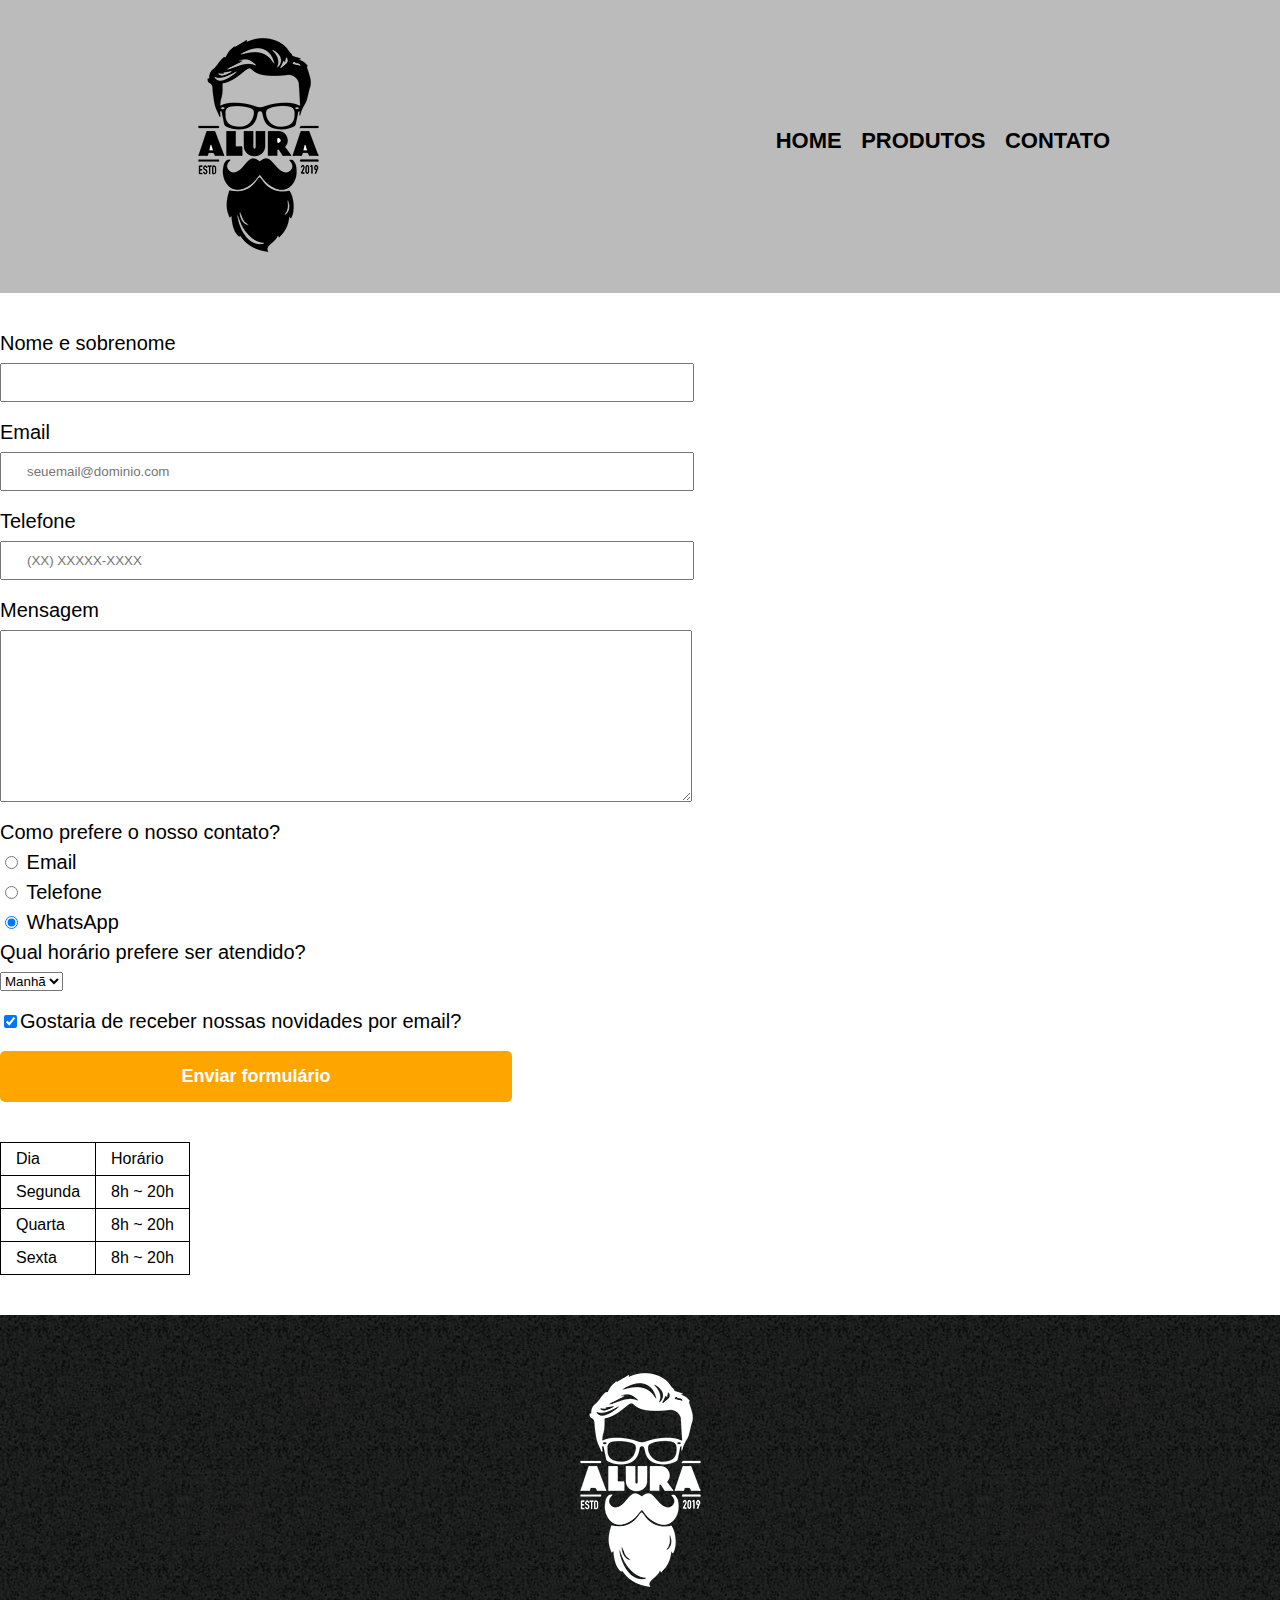
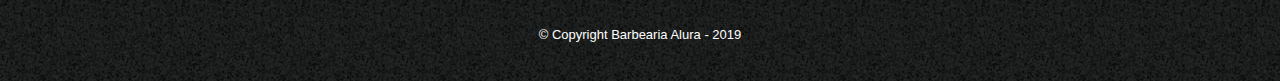
<file: Barbearia Alura/contato.html>
<!DOCTYPE html>
<html>
	<head>
		<meta charset="UTF-8">
		<title>Contato - Barbearia Alura</title>

		<link rel="stylesheet" href="reset.css">
		<link rel="stylesheet" href="style.css">
	</head>
	<body>
		<header>
			<div class="caixa">
				<h1><img src="./img/logo.png" alt="Logo da Barbearia Alura"></h1>

				<nav>
					<ul>
						<li><a href="index.html">Home</a></li>
						<li><a href="produtos.html">Produtos</a></li>
						<li><a href="contato.html">Contato</a></li>
					</ul>
				</nav>
			</div>
		</header>

		<main>
			<form>
				<label for="nomesobrenome">Nome e sobrenome</label>
				<input type="text" id="nomesobrenome" class="input-padrao" required>

				<label for="email">Email</label>
				<input type="email" id="email" class="input-padrao" required placeholder="seuemail@dominio.com">

				<label for="telefone">Telefone</label>
				<input type="tel" id="telefone" class="input-padrao" required placeholder="(XX) XXXXX-XXXX">

				<label for="mensagem">Mensagem</label>
				<textarea cols="70" rows="10" id="mensagem" class="input-padrao" required></textarea>

				<fieldset>
					<legend>Como prefere o nosso contato?</legend>
					<label for="radio-email"><input type="radio" name="contato" value="email" id="radio-email"> Email</label>
					
					<label for="radio-telefone"><input type="radio" name="contato" value="telefone" id="radio-telefone"> Telefone</label>
					
					<label for="radio-whatsapp"><input type="radio" name="contato" value="whatsapp" id="radio-whatsapp" checked> WhatsApp</label>
				</fieldset>

				<fieldset>
					<legend>Qual horário prefere ser atendido?</legend>
					<select>
						<option>Manhã</option>
						<option>Tarde</option>
						<option>Noite</option>
					</select>
				</fieldset>

				<label class="checkbox"><input type="checkbox" checked>Gostaria de receber nossas novidades por email?</label>

				<input type="submit" value="Enviar formulário" class="enviar">
			</form>

			<table>
				<tr>
					<td>Dia</td>
					<td>Horário</td>
				</tr>
				<tr>
					<td>Segunda</td>
					<td>8h ~ 20h</td>
				</tr>
				<tr>
					<td>Quarta</td>
					<td>8h ~ 20h</td>
				</tr>
				<tr>
					<td>Sexta</td>
					<td>8h ~ 20h</td>
				</tr>
			</table>
		</main>

		<footer>
			<img src="./img/logo-branco.png" alt="Logo da Barbearia Alura">
			<p class="copyright">&copy; Copyright Barbearia Alura - 2019</p>
		</footer>
	</body>
</html>
</file>
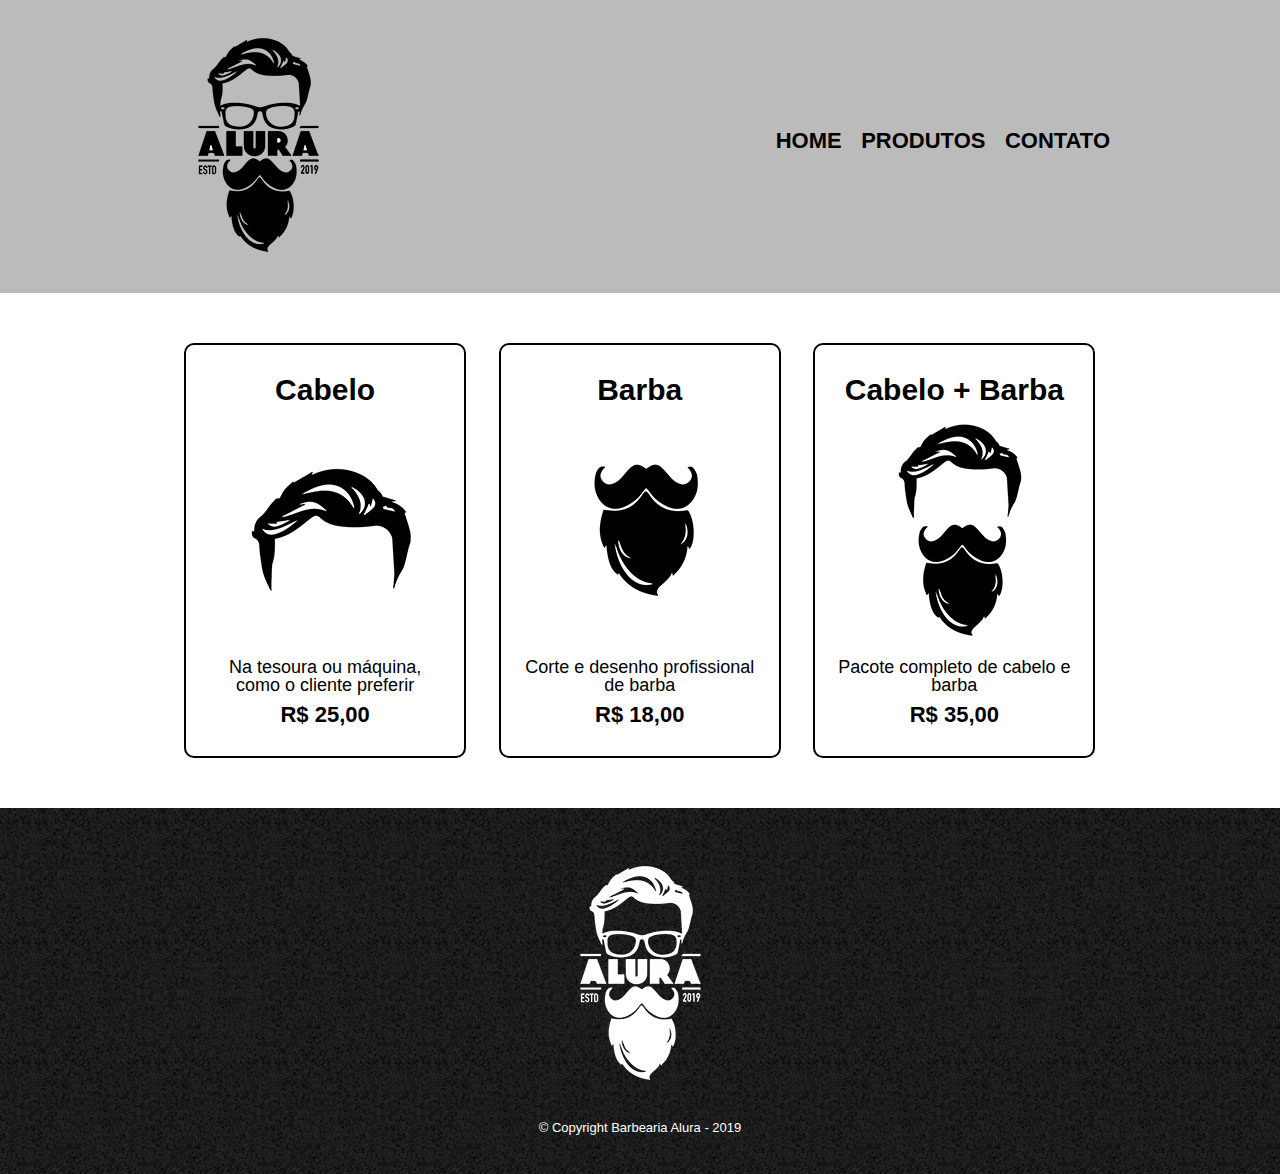
<file: Barbearia Alura/produtos.html>
<!DOCTYPE html>
<html>
	<head>
		<meta charset="UTF-8">
		<title>Produtos - Barbearia Alura</title>

		<link rel="stylesheet" href="reset.css">
		<link rel="stylesheet" href="style.css">
	</head>
	<body>
		<header>
			<div class="caixa">
				<h1><img src="./img/logo.png"></h1>

				<nav>
					<ul>
						<li><a href="index.html">Home</a></li>
						<li><a href="produtos.html">Produtos</a></li>
						<li><a href="contato.html">Contato</a></li>
					</ul>
				</nav>
			</div>
		</header>

		<main>
			<ul class="produtos">
				<li>
					<h2>Cabelo</h2>
					<img src="./img/cabelo.jpg">
					<p class="produto-descricao">Na tesoura ou máquina, como o cliente preferir</p>
					<p class="produto-preco">R$ 25,00</p>
				</li>
				<li>
					<h2>Barba</h2>
					<img src="./img/barba.jpg">
					<p class="produto-descricao">Corte e desenho profissional de barba</p>
					<p class="produto-preco">R$ 18,00</p>
				</li>
				<li>
					<h2>Cabelo + Barba</h2>
					<img src="./img/cabelo+barba.jpg">
					<p class="produto-descricao">Pacote completo de cabelo e barba</p>
					<p class="produto-preco">R$ 35,00</p>
				</li>
			</ul>
		</main>

		<footer>
			<img src="./img/logo-branco.png">
			<p class="copyright">&copy; Copyright Barbearia Alura - 2019</p>
		</footer>
	</body>
</html>
</file>
<file: Barbearia Alura/style.css>
body {
	font-family: 'Montserrat', sans-serif;
}

header {
	background: #BBBBBB;
	padding: 20px 0;
}

.caixa {
	position: relative;
	width: 940px;
	margin: 0 auto;
}

nav {
	position: absolute;
	top: 110px;
	right: 0;
}

nav li {
	display: inline;
	margin: 0 0 0 15px;
}

nav a {
	text-transform: uppercase;
	color: #000000;
	font-weight: bold;
	font-size: 22px;
	text-decoration: none;
}

nav a:hover {
	color: #C78C19;
	text-decoration: underline;
}

.produtos {
	width: 940px;
	margin: 0 auto;
	padding: 50px 0;
}

.produtos li {
	display: inline-block;
	text-align: center;
	width: 30%;
	vertical-align: top;
	margin: 0 1.5%;
	padding: 30px 20px;
	box-sizing: border-box;
	border: 2px solid #000000;
	border-radius: 10px;
}

.produtos li:hover {
	border-color: #C78C19;
}

.produtos li:active {
	border-color: #088C19;	
}

.produtos li:hover h2 {
	font-size: 34px;
}

.produtos h2 {
	font-size: 30px;
	font-weight: bold;
}

.produto-descricao {
	font-size: 18px;
}

.produto-preco {
	font-size: 22px;
	font-weight: bold;
	margin-top: 10px;
}

footer {
	text-align: center;
	background: url("./img/bg.jpg");
	padding: 40px 0;
}

.copyright {
	color: #FFFFFF;
	font-size: 13px;
	margin: 20px 0 0;
}

form {
	margin: 40px 0;
}

form label, form legend {
	display:block;
	font-size: 20px;
	margin: 0 0 10px;
}

.input-padrao {
	display: block;
	margin: 0 0 20px;
	padding: 10px 25px;
	width: 50%;
}

.checkbox {
	margin: 20px 0;
}

.enviar {
	width:40%;
	padding: 15px 0;
	background: orange;
	color: white;
	font-weight: bold;
	font-size: 18px;
	border: none;
	border-radius: 5px;
	transition: 1s all;
	cursor: pointer;
}

.enviar:hover {
	background: darkorange;
	transform: scale(1.2);
}

table {
	margin: 20px 0 40px;
}

thead {
	background: #555555;
	color: white;
	font-weight: bold;
}

td, th {
	border: 1px solid #000000;
	padding: 8px 15px;
}


/* css da página inicial */
.banner {
	width:100%;
}

.titulo-principal {
	text-align: center;
	font-size: 2em;
	margin: 0 0 1em;
	clear: left;
}

.principal {
	padding: 3em 0;
	background: #FEFEFE;
	width: 940px;
	margin: 0 auto;
}

.principal p {
	margin: 0 0 1em;
}

.principal strong {
	font-weight: bold;
}

.principal em {
	font-style: italic;
}

.utensilios {
	width: 120px;
	float: left;
	margin: 0 20px 20px 0;
}

.mapa {
	padding: 3em 0;
	background: linear-gradient(#FEFEFE, #888888);
}

.mapa-conteudo {
	width: 940px;
	margin: 0 auto;
}

.mapa p {
	margin: 0 0 2em;
	text-align: center;
}

.beneficios {
	padding: 3em 0;
	background: #888888;
}

.conteudo-beneficios {
	width: 640px;
	margin: 0 auto;
}

.lista-beneficios {
	width: 40%;
	display: inline-block;
	vertical-align: top;
}

.itens {
	line-height: 1.5;
}

.itens:first-child {
	font-weight: bold;
}

.itens:before {
	content: "🟊";
}

.imagem-beneficios {
	width: 60%;
	opacity: 1;
	transition: 400ms;
	box-shadow: 10px 10px 10px 0 #000000;
}

.imagem-beneficios:hover {
	opacity: 0.3;
}

.video {
	width: 560px;
	margin: 2em auto;
}

@media screen and (max-width: 480px) {
	.caixa, .principal, .conteudo-beneficios, .mapa-conteudo, .video {
		width: auto;
	}

	h1 {
		text-align: center;
	}

	nav {
		position: static;
	}

	.lista-beneficios, .imagem-beneficios {
		width: 100%;
	}
}
</file>
